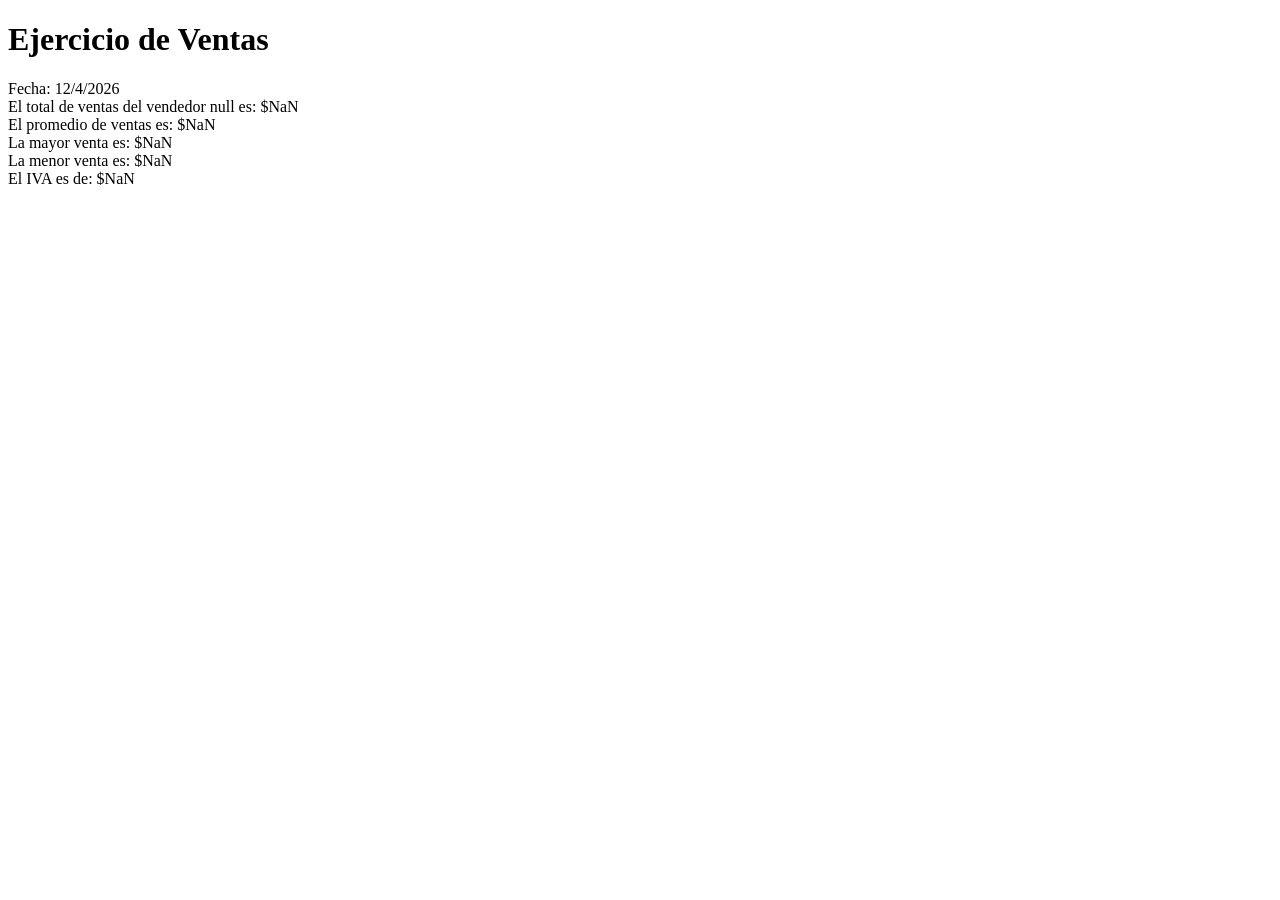
<file: ejercicio_ventas/index.html>
<!doctype html>
<html lang="en">
  <head>
    <meta charset="UTF-8" />
    <meta name="viewport" content="width=device-width, initial-scale=1.0" />
    <title>Ejercicio de Ventas</title>
  </head>

  <body>
    <h1>Ejercicio de Ventas</h1>

    <script src="script_ventas.js"></script>
  </body>
</html>
</file>
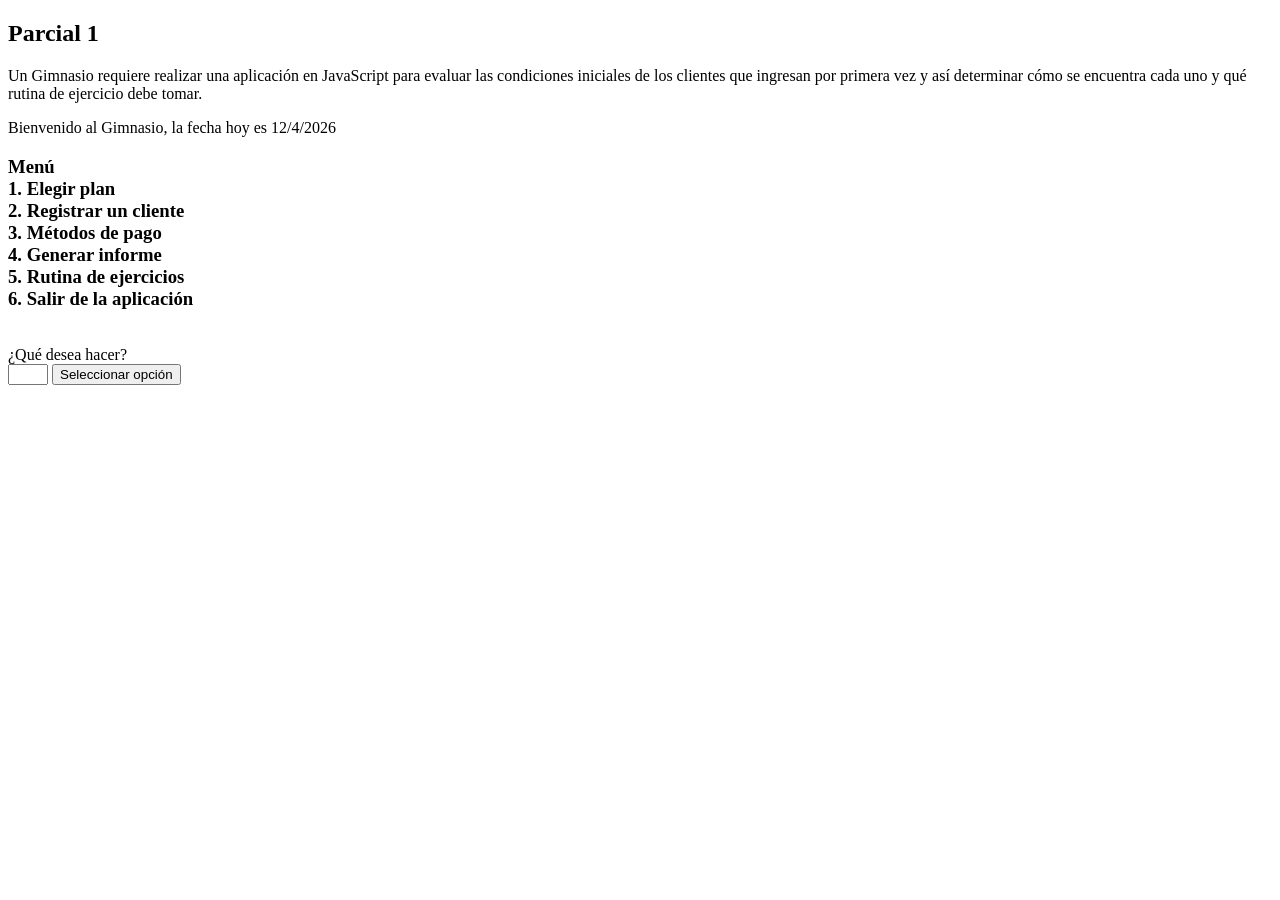
<file: parciales/index.html>
<!doctype html>
<html lang="es">
  <head>
    <meta charset="UTF-8" />
    <meta name="viewport" content="width=device-width, initial-scale=1.0" />
    <title>Parcial Gimnasio</title>
  </head>
  <body>
    <section>
      <h1>Parcial 1</h1>
      <p>
        Un Gimnasio requiere realizar una aplicación en JavaScript para evaluar
        las condiciones iniciales de los clientes que ingresan por primera vez y
        así determinar cómo se encuentra cada uno y qué rutina de ejercicio debe
        tomar.
      </p>

      <div id="punto1">
        <p id="mensaje"></p>
        <h3 id="menu"></h3>
        <br />
        <label for="opcion">¿Qué desea hacer?<br /></label>
        <input type="number" id="opcion" name="opcion" min="1" max="6" />
        <button onclick="menu()">Seleccionar opción</button>
        <br />
        <div id="resultado_seleccion"></div>
        <p id="resultado_plan"></p>
        <br />
        <p id="resultado_cliente"></p>
        <p id="resultado_cliente_final"></p>
        <p id="opcionPago"></p>
        <p id="volver"></p>
      </div>
    </section>
    <script src="parcial_1.js"></script>
  </body>
</html>
</file>
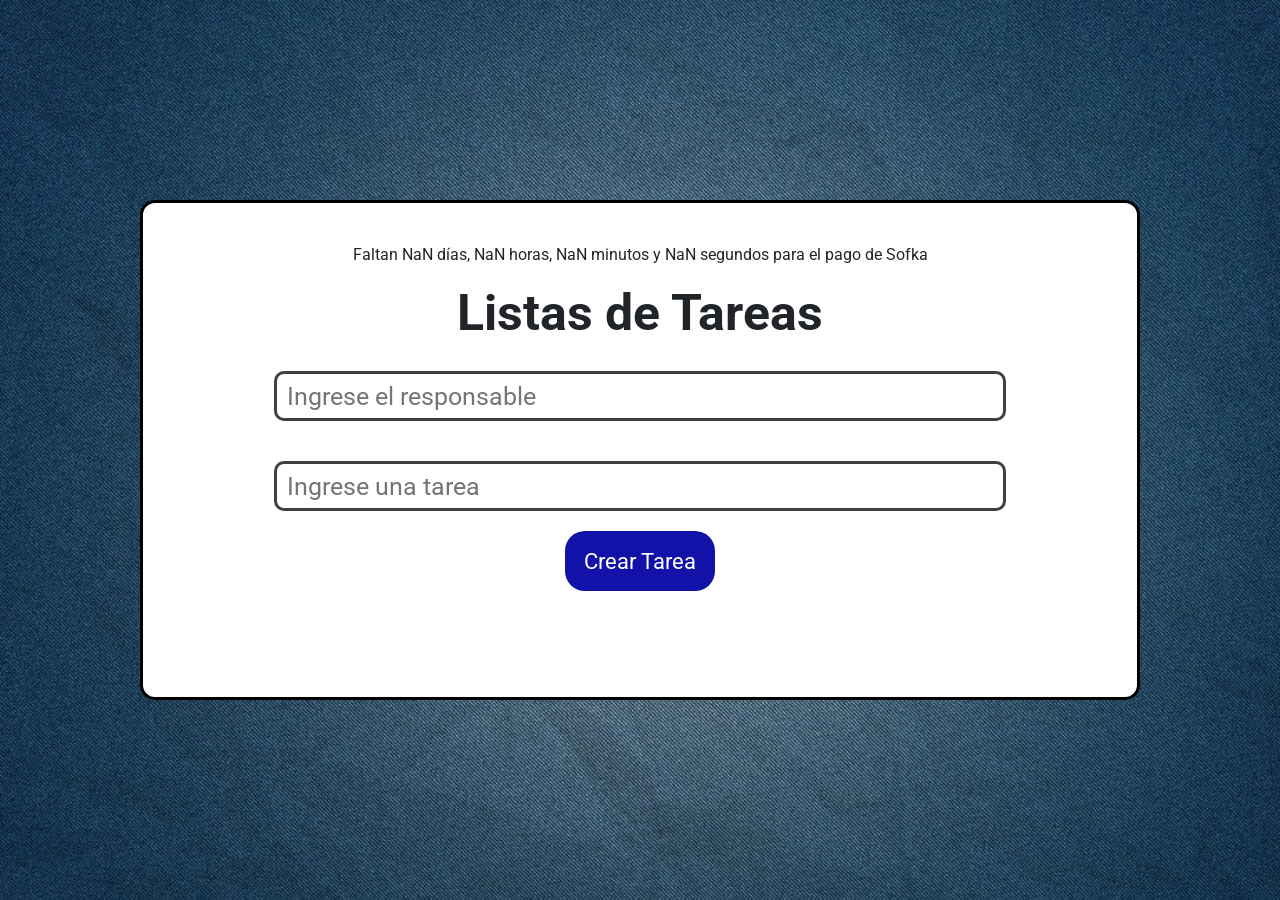
<file: Parciales/DOMhtmlcsseval/index.html>
<!DOCTYPE html>
<html lang="es">

<head>
  <meta charset="UTF-8">
  <meta http-equiv="X-UA-Compatible" content="IE=edge">
  <meta name="viewport" content="width=device-width, initial-scale=1.0">
  <!--Boostrap Iconos-->
  <link rel="stylesheet" href="https://cdn.jsdelivr.net/npm/bootstrap-icons@1.11.3/font/bootstrap-icons.min.css">
  <link rel="preconnect" href="https://fonts.googleapis.com">
  <link rel="preconnect" href="https://fonts.gstatic.com" crossorigin>
  <link href="https://fonts.googleapis.com/css2?family=Roboto:wght@400;900&display=swap" rel="stylesheet">
  <!--Boostrap-->
  <link href="https://cdn.jsdelivr.net/npm/bootstrap@5.3.3/dist/css/bootstrap.min.css" rel="stylesheet"
    integrity="sha384-QWTKZyjpPEjISv5WaRU9OFeRpok6YctnYmDr5pNlyT2bRjXh0JMhjY6hW+ALEwIH" crossorigin="anonymous">
  <link rel="stylesheet" href="styles.css">
  <link rel="icon" type="image/png" href="imagenes/favicon.png">
  <title>Lista de tareas pendientes</title>
</head>

<body>
  <div class="contenedor">
    <p id="fecha-visible"></p>
    <h1>Listas de Tareas</h1>
    <input id="ingresar-responsable" placeholder="Ingrese el responsable">
    <input id="ingresar-tarea" placeholder="Ingrese una tarea">
    <button type="submit" onclick="agregarTarea()">Crear Tarea</button>
    <div id="lista-de-tareas">
      
    </div>
  </div>
  <!--Este enlace está en el Quick start-->
  <script src="https://cdn.jsdelivr.net/npm/bootstrap@5.3.3/dist/js/bootstrap.bundle.min.js"
    integrity="sha384-YvpcrYf0tY3lHB60NNkmXc5s9fDVZLESaAA55NDzOxhy9GkcIdslK1eN7N6jIeHz" crossorigin="anonymous"></script>
  <script src="app.js"></script>
</body>

</html>
</file>
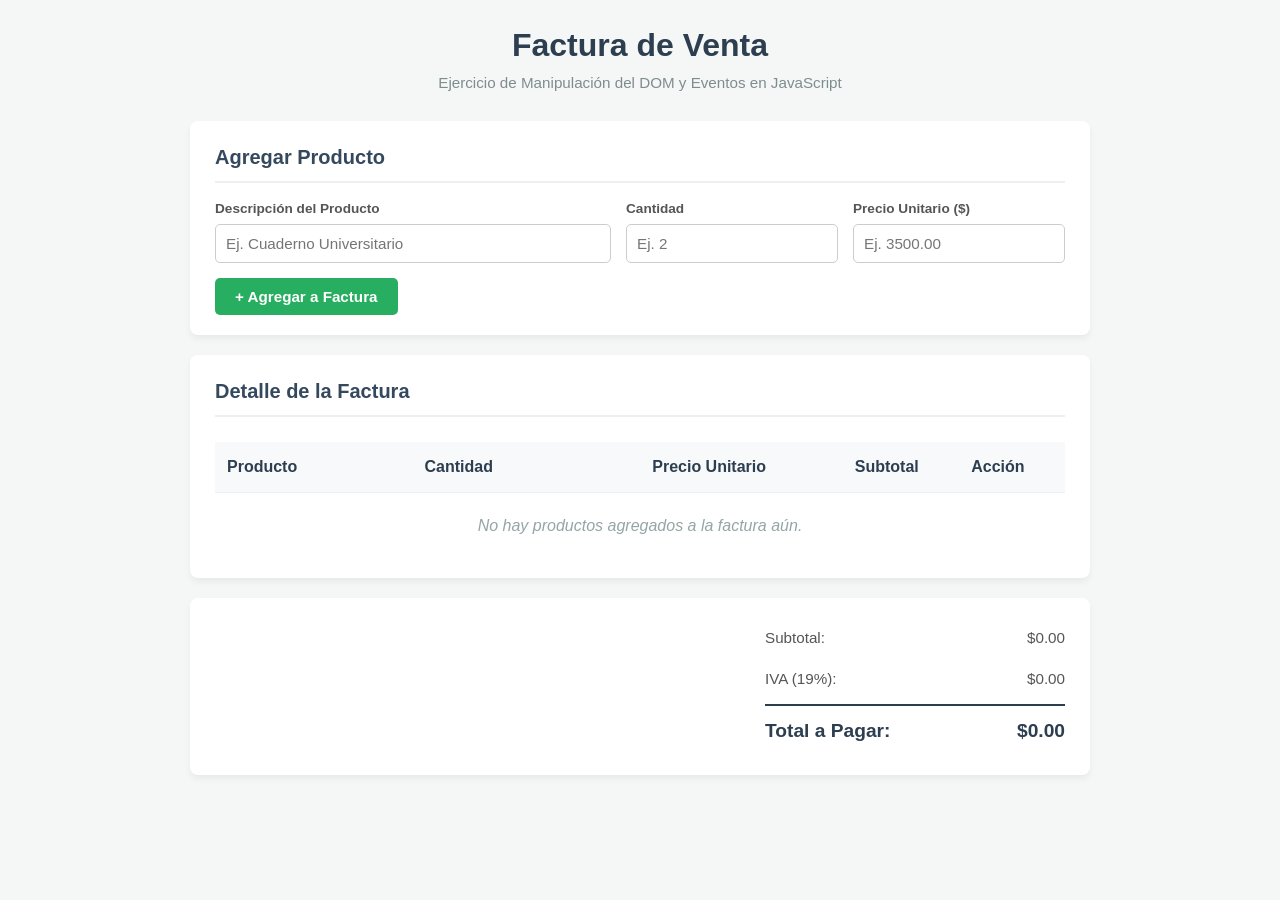
<file: Talleres javascript/Javascript_taller_4-9-2026/index.html>
<!-- Declaración del estándar HTML5 -->
<!DOCTYPE html>
<!-- Etiqueta raíz especificando el idioma del contenido (español)[cite: 4] -->
<html lang="es">
<head>
  <!-- Definición de la codificación de caracteres para soportar tildes y caracteres especiales[cite: 4] -->
  <meta charset="UTF-8">
  <!-- Configuración de la vista para que la página sea totalmente responsiva en móviles[cite: 4] -->
  <meta name="viewport" content="width=device-width, initial-scale=1.0">
  <!-- Título que aparece en la pestaña del navegador[cite: 4] -->
  <title>Factura Interactiva</title>
  <!-- Enlace al archivo CSS externo donde están los estilos visuales[cite: 4] -->
  <link rel="stylesheet" href="styles.css">
</head>
<body>

  <!-- Contenedor global para limitar el ancho y centrar todo el diseño[cite: 4] -->
  <div class="container">

    <!-- Encabezado visual de la aplicación[cite: 4] -->
    <header>
      <h1>Factura de Venta</h1>
      <p class="subtitle">Ejercicio de Manipulación del DOM y Eventos en JavaScript</p>
    </header>

    <!-- SECCIÓN 1: Formulario de captura de datos[cite: 4] -->
    <section class="card form-section">
      <h2>Agregar Producto</h2>

      <!-- Formulario principal. 'onsubmit="return false;"' evita el envío nativo/recarga de página al presionar Enter[cite: 4] -->
      <form id="formFactura" onsubmit="return false;">
        <div class="form-grid">

          <!-- Campo para ingresar el nombre o descripción del producto[cite: 4] -->
          <div class="form-group">
            <label for="inputProducto">Descripción del Producto</label>
            <input type="text" id="inputProducto" placeholder="Ej. Cuaderno Universitario" required>
          </div>
          
          <!-- Campo para la cantidad (restringido a números enteros positivos a través de min y step)[cite: 4] -->
          <div class="form-group">
            <label for="inputCantidad">Cantidad</label>
            <input type="number" id="inputCantidad" placeholder="Ej. 2" min="1" step="1" required>
          </div>
          
          <!-- Campo para el precio (permite valores decimales con step="0.01")[cite: 4] -->
          <div class="form-group">
            <label for="inputPrecio">Precio Unitario ($)</label>
            <input type="number" id="inputPrecio" placeholder="Ej. 3500.00" min="0.01" step="0.01" required>
          </div>
        </div>

        <!-- Botón de acción al que se le vincula el escuchador de eventos 'click' desde JS[cite: 2, 4] -->
        <button type="button" id="btnAgregar" class="btn btn-primary">
          + Agregar a Factura
        </button>
      </form>
    </section>

    <!-- SECCIÓN 2: Tabla interactiva para listar los elementos añadidos[cite: 4] -->
    <section class="card table-section">
      <h2>Detalle de la Factura</h2>

      <!-- Envoltorio con scroll horizontal cuando la pantalla es muy pequeña[cite: 3, 4] -->
      <div class="table-responsive">
        <table id="tablaFactura">
          <!-- Encabezados fijos de las columnas[cite: 4] -->
          <thead>
            <tr>
              <th>Producto</th>
              <th class="text-center">Cantidad</th>
              <th class="text-right">Precio Unitario</th>
              <th class="text-right">Subtotal</th>
              <th class="text-center">Acción</th>
            </tr>
          </thead>

          <!-- Identificador 'cuerpoTabla': aquí es donde JS inserta dinámicamente cada fila (<tr>)[cite: 2, 4] -->
          <tbody id="cuerpoTabla">
            <!-- Las filas se insertan dinámicamente con JS -->
          </tbody>
        </table>
      </div>

      <!-- Estado vacío inicial que se oculta desde JS al agregar el primer producto[cite: 2, 4] -->
      <div id="mensajeVacio" class="empty-state">
        <p>No hay productos agregados a la factura aún.</p>
      </div>
    </section>

    <!-- SECCIÓN 3: Desglose dinámico de totales[cite: 4] -->
    <section class="card summary-section">
      <div class="summary-box">
        <!-- Span id="montoSubtotal": recibe el cálculo sumado de todos los ítems[cite: 2, 4] -->
        <div class="summary-row">
          <span>Subtotal:</span>
          <span id="montoSubtotal">$0.00</span>
        </div>

        <!-- Span id="montoIva": recibe el resultado de multiplicar el subtotal por el 19%[cite: 2, 4] -->
        <div class="summary-row">
          <span>IVA (19%):</span>
          <span id="montoIva">$0.00</span>
        </div>

        <!-- Span id="montoTotal": recibe la suma final del subtotal + IVA[cite: 2, 4] -->
        <div class="summary-row total-row">
          <span>Total a Pagar:</span>
          <span id="montoTotal">$0.00</span>
        </div>
      </div>
    </section>
  </div>

  <!-- Inclusión de JavaScript al final del body para asegurar que el DOM cargó completo antes de manipularlo[cite: 4] -->
  <script src="script.js"></script>
</body>
</html>
</file>
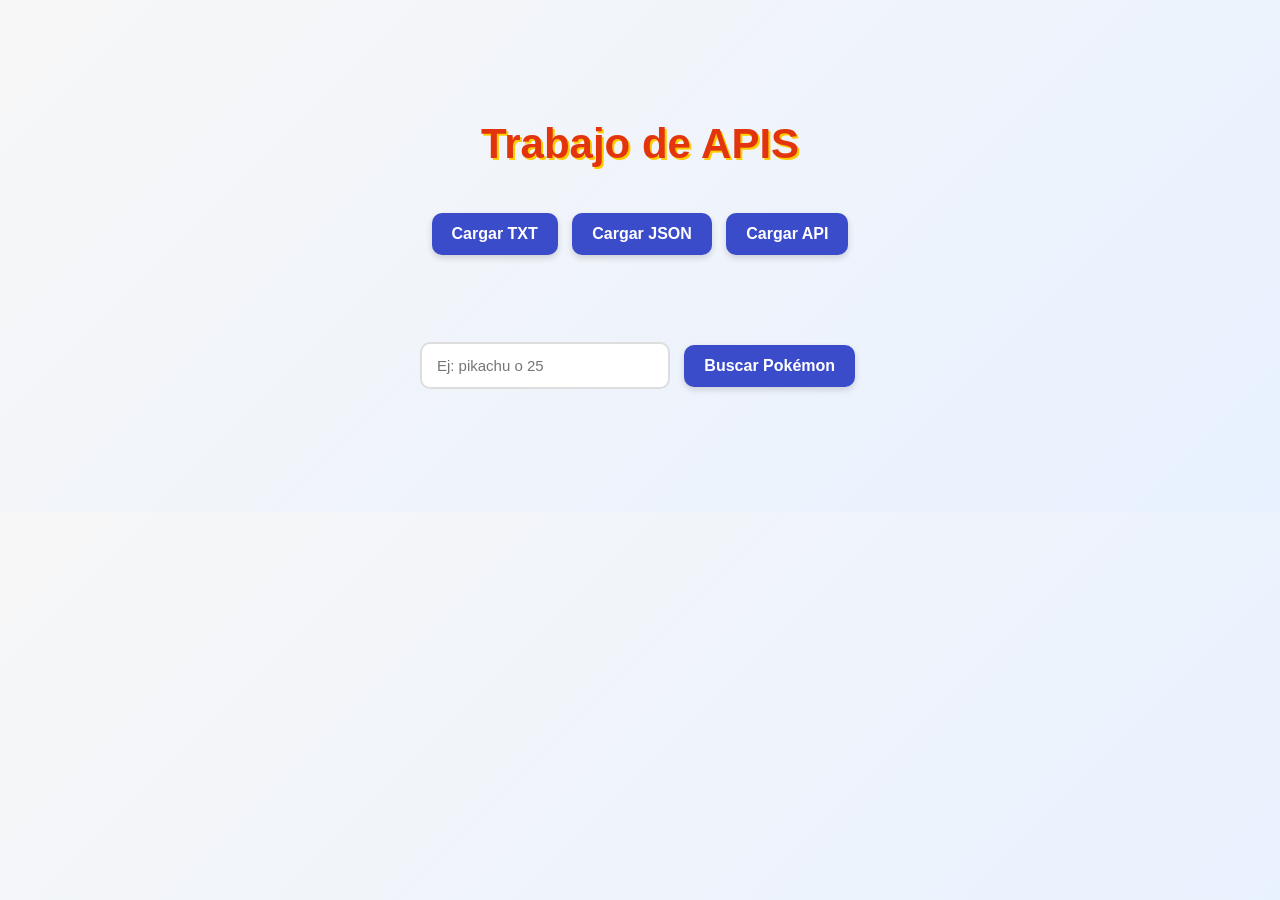
<file: Trabajos Api/fetchapi/index.html>
<!DOCTYPE html>
<html lang="es">
<head>
    <meta charset="UTF-8">
    <meta name="viewport" content="width=device-width, initial-scale=1.0">
    <title>API Pokemon</title>
    <link rel="stylesheet" href="css/index.css">
</head>
<body>
    <!-- Botones originales -->
    <div class="container" style="margin-top: 40px">
        <h1 class="container">Trabajo de APIS</h1>
        <a href="#" id="txtBtn" class="button">Cargar TXT</a>
        <a href="#" id="jsonBtn" class="button">Cargar JSON</a>
        <a href="#" id="apiBTN" class="button">Cargar API</a>
    </div>

    <!-- NUEVO: Sección de búsqueda de Pokémon (Parte 2) -->
    <div class="container">
        <input type="text" id="pokeInput" placeholder="Ej: pikachu o 25" class="input-text">
        <a href="#" id="pokeBtn" class="button">Buscar Pokémon</a>
    </div>

    <!-- Contenedor donde se muestran los resultados -->
    <div class="container">
        <div id="resultado"></div>
    </div>

    <script src="js/app.js"></script>
</body>
</html>
</file>
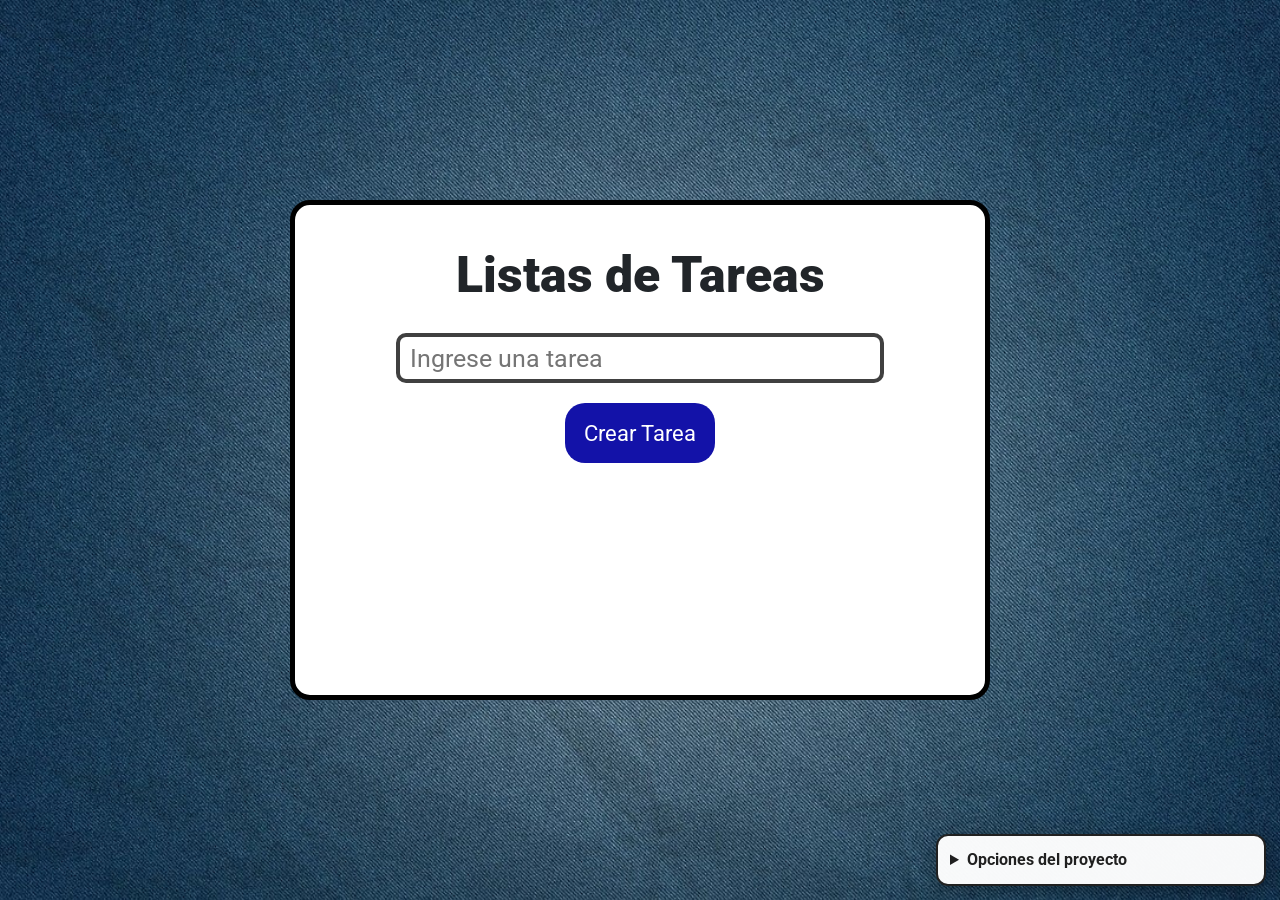
<file: Talleres javascript/talleres_DOM/taller_4/index.html>
<!DOCTYPE html>
<html lang="es">
<head>
  <meta charset="UTF-8">
  <meta name="viewport" content="width=device-width, initial-scale=1.0">
  <title>Lista de tareas pendientes</title>

  <!-- Enlaces de estilos indicados en el taller -->
  <link rel="stylesheet" href="https://cdn.jsdelivr.net/npm/bootstrap-icons@1.11.3/font/bootstrap-icons.min.css">
  <link rel="preconnect" href="https://fonts.googleapis.com">
  <link rel="preconnect" href="https://fonts.gstatic.com" crossorigin>
  <link href="https://fonts.googleapis.com/css2?family=Roboto:wght@400;900&display=swap" rel="stylesheet">
  <link href="https://cdn.jsdelivr.net/npm/bootstrap@5.3.3/dist/css/bootstrap.min.css" rel="stylesheet">

  <!-- Archivos propios del proyecto -->
  <link rel="stylesheet" href="styles.css">
  <link rel="icon" type="image/png" href="imagenes/favicon.png">
</head>
<body>
  <!-- Contenedor principal de la lista de tareas -->
  <main class="contenedor">
    <h1>Listas de Tareas</h1>

    <!-- Datos para crear una tarea nueva -->
    <input id="ingresar-tarea" type="text" placeholder="Ingrese una tarea">
    <button id="boton-crear" type="button">Crear Tarea</button>

    <!-- JavaScript agregará aquí cada tarea -->
    <div id="lista-de-tareas"></div>
  </main>

  <!-- Menú explicativo, similar al de los talleres anteriores -->
  <details class="controles">
    <summary>Opciones del proyecto</summary>

    <div class="botones-controles">
      <button id="opcionEstructura" type="button">Estructura: puntos 1 al 9</button>
      <button id="opcionEstilos" type="button">Estilos: puntos 10 al 12</button>
      <button id="opcionBootstrap" type="button">Bootstrap: punto 13</button>
      <button id="opcionElementos" type="button">Elementos del DOM: punto 14</button>
      <button id="opcionCrear" type="button">Probar creación con clic</button>
      <button id="opcionEnter" type="button">Probar creación con Enter</button>
      <button id="opcionCompletar" type="button">Completar primera tarea</button>
      <button id="opcionEliminar" type="button">Eliminar última tarea</button>
      <button id="opcionRestablecer" type="button">Restablecer lista</button>
    </div>

    <p id="resultadoAccion">Selecciona una opción para leer qué hace y ver su resultado.</p>
  </details>

  <!-- Scripts indicados en el taller -->
  <script src="https://cdn.jsdelivr.net/npm/bootstrap@5.3.3/dist/js/bootstrap.bundle.min.js"></script>
  <script src="app.js"></script>
</body>
</html>
</file>
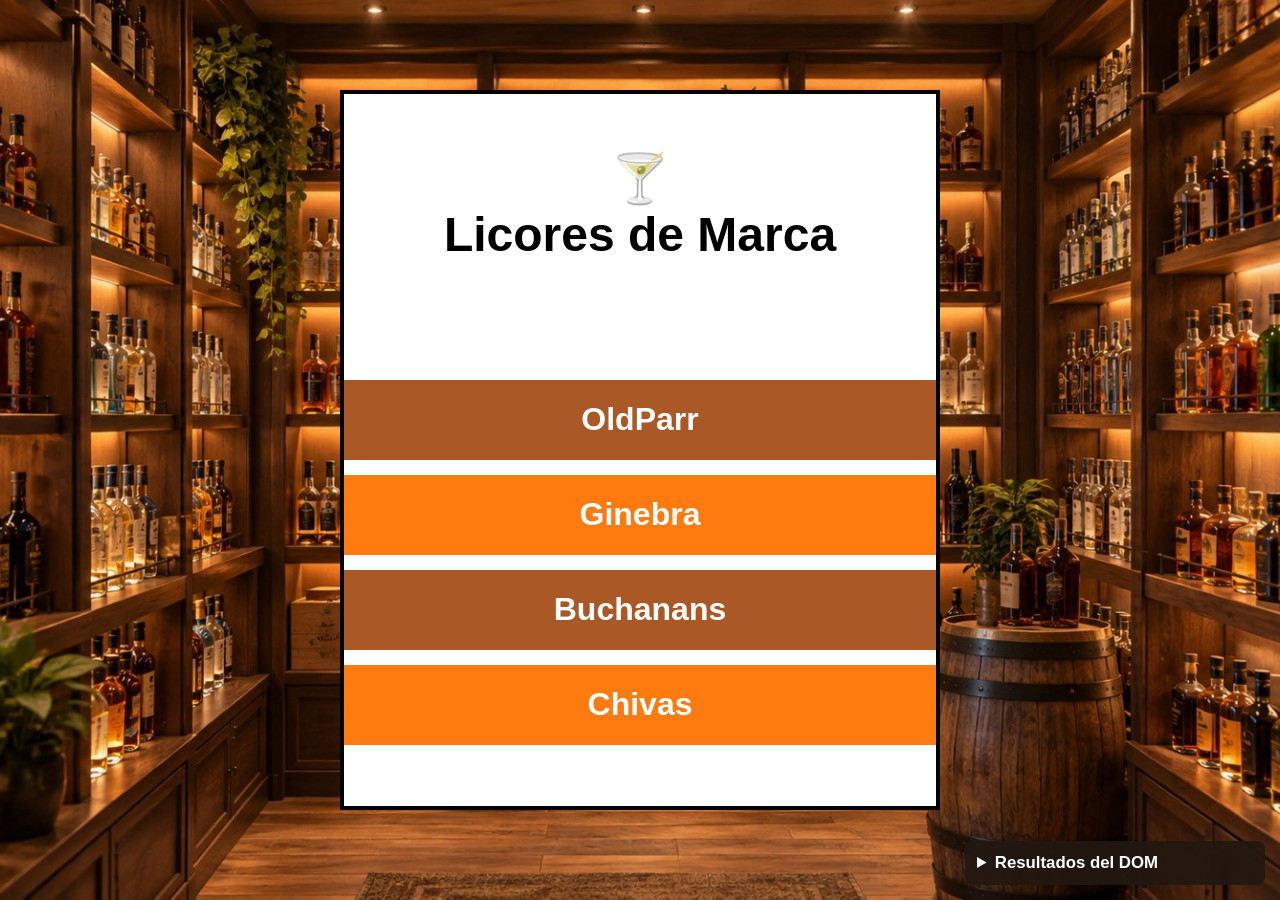
<file: Talleres javascript/talleres_DOM/taller_2/Licorera/index.html>
<!DOCTYPE html>
<html lang="es">
<head>
    <meta charset="UTF-8">
    <meta name="viewport" content="width=device-width, initial-scale=1.0">
    <title>Licorera - Taller 2</title>

    <!-- Archivos externos del proyecto -->
    <link rel="icon" type="image/svg+xml" href="imagenes/favicon.svg">
    <link rel="stylesheet" href="Estilos.css">
</head>
<body>
    <!-- Contenedor principal de la licorera -->
    <div id="contenedor">
        <h1 id="titulo">🍸<br>Licores de Marca</h1>

        <!-- Lista que se consulta mediante sus identificadores -->
        <ul id="listaLicores">
            <li class="lista fondo-marron" id="oldpar">OldParr</li>
            <li class="lista fondo-naranja">Ginebra</li>
            <li class="lista fondo-marron" id="Buchanans">Buchanans</li>
            <li class="lista fondo-naranja">Chivas</li>
        </ul>
    </div>

    <!-- Menú plegable con la explicación y respuesta de cada punto -->
    <details class="resultados-dom">
        <summary>Resultados del DOM</summary>
        <div id="respuestas"></div>
    </details>

    <!-- Código de los ejercicios del DOM -->
    <script src="App.js"></script>
</body>
</html>
</file>
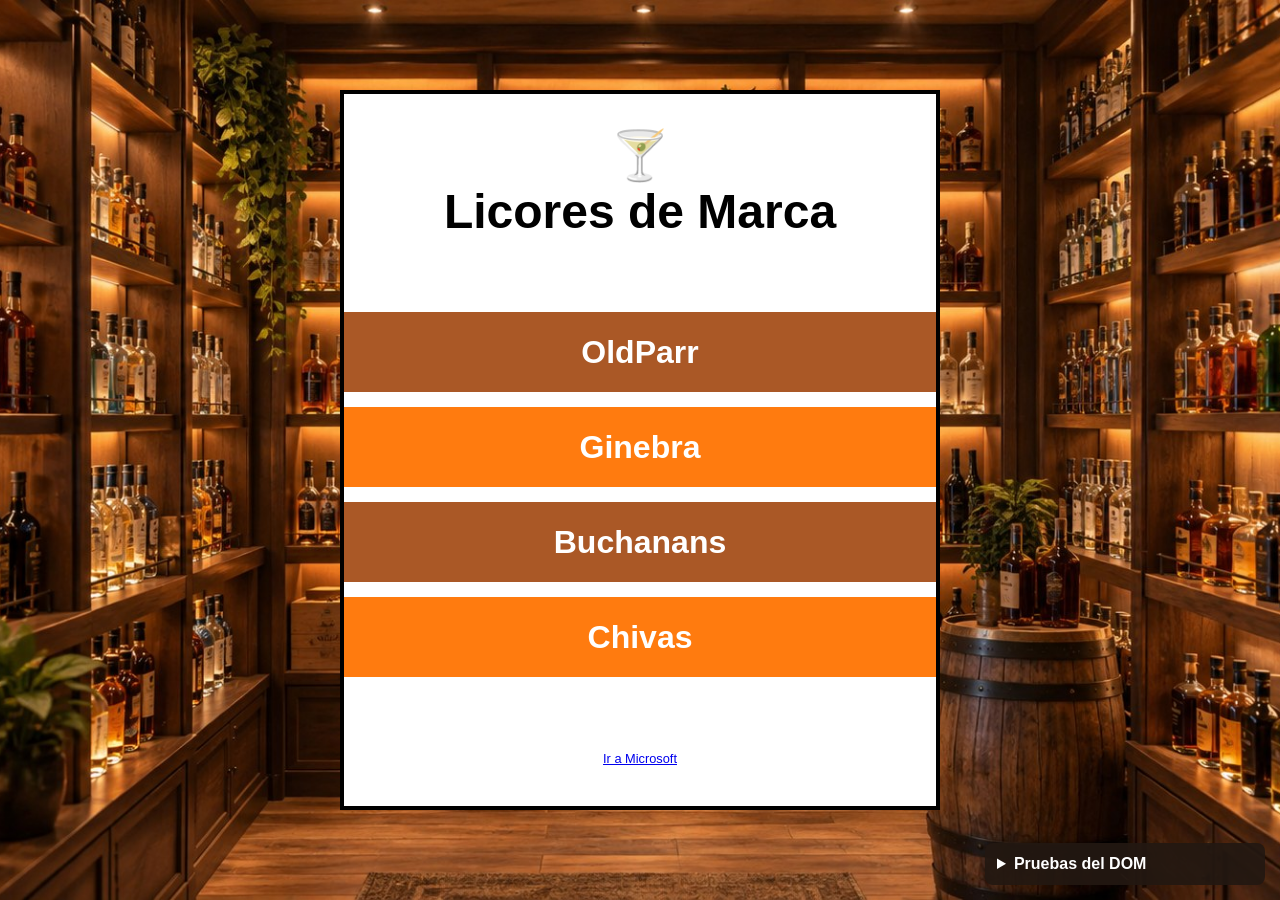
<file: Talleres javascript/talleres_DOM/taller_3/Licorera/index.html>
<!DOCTYPE html>
<html lang="es">
<head>
    <meta charset="UTF-8">
    <meta name="viewport" content="width=device-width, initial-scale=1.0">
    <title>Licorera - Taller 3</title>

    <!-- Archivos externos del proyecto -->
    <link rel="icon" type="image/svg+xml" href="imagenes/favicon.svg">
    <link rel="stylesheet" href="Estilos.css">
</head>
<body>
    <!-- Contenedor principal que será modificado desde JavaScript -->
    <div id="contenedor">
        <h1 id="titulo">🍸<br>Licores de Marca</h1>

        <!-- Lista utilizada para practicar clases y selectores -->
        <ul id="listaLicores">
            <li class="lista fondo-marron" id="oldpar">OldParr</li>
            <li class="lista fondo-naranja">Ginebra</li>
            <li class="lista fondo-marron" id="Buchanans">Buchanans</li>
            <li class="lista fondo-naranja">Chivas</li>
        </ul>

        <a id="enlaceTienda" href="https://www.microsoft.com/es-co/">Ir a Microsoft</a>
    </div>

    <!-- Controles discretos para comprobar los resultados finales -->
    <details class="controles">
        <summary>Pruebas del DOM</summary>
        <div class="botones">
            <button id="botonConsultas" type="button">Consultas: puntos 0 al 10</button>
            <button id="botonEstilos" type="button">Estilos: puntos 11 al 13</button>
            <button id="botonTextos" type="button">Texto: puntos 14 al 18</button>
            <button id="botonEnlace" type="button">Enlace: puntos 19 al 22</button>
            <button id="botonClases" type="button">Clases: puntos 23 al 27</button>
            <button id="botonCrear" type="button">Crear Importados: 28 y 29</button>
            <button id="botonImportados" type="button">Eliminar Importados: punto 30</button>
            <button id="botonLista" type="button">Eliminar lista: punto 31</button>
            <button id="botonRestablecer" type="button">Restablecer</button>
        </div>
        <p id="resultadoAccion">Selecciona una opción para ver su resultado.</p>
    </details>

    <!-- Código de los ejercicios del DOM -->
    <script src="App.js"></script>
</body>
</html>
</file>
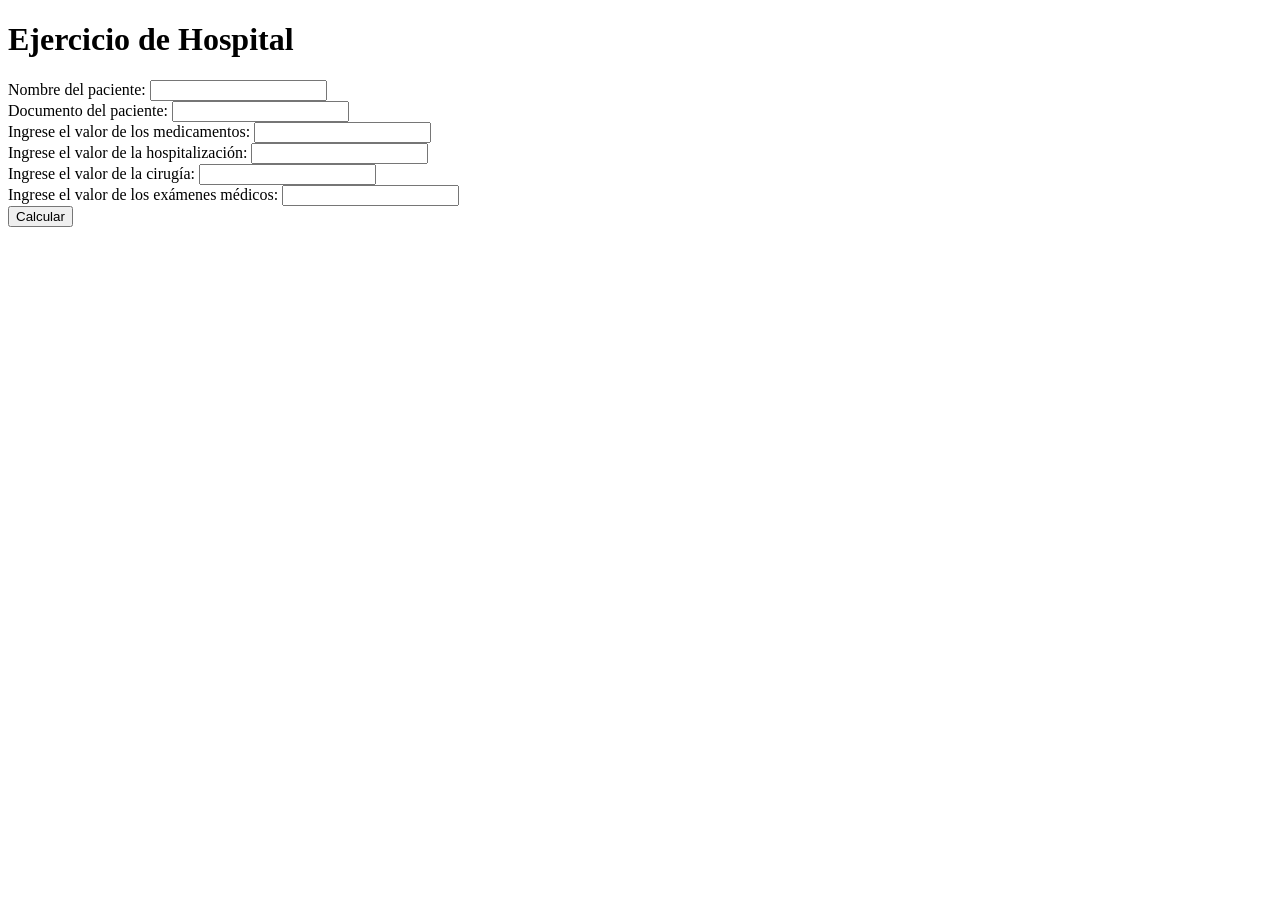
<file: ejercicio_hospital/index_hospital.html>
<!DOCTYPE html>
<html lang="es">
<head>
    <meta charset="UTF-8">
    <meta name="viewport" content="width=device-width, initial-scale=1.0">
    <title>Gastos hospitalarios</title>
</head>
<body>
    <h1>Ejercicio de Hospital</h1>

    <div id="Ingresos"></div>
    <label for="nombrePaciente">Nombre del paciente:</label>
    <input type="text" id="nombrePaciente" /><br>
    <label for="documentoPaciente">Documento del paciente:</label>
    <input type="number" id="documentoPaciente" /><br>
    <label for="medicamentos">Ingrese el valor de los medicamentos:</label>
    <input type="number" id="medicamentos" /><br>
    <label for="hospitalizacion">Ingrese el valor de la hospitalización:</label>
    <input type="number" id="hospitalizacion" /><br>
    <label for="cirugia">Ingrese el valor de la cirugía:</label>
    <input type="number" id="cirugia" /><br>
    <label for="examenes">Ingrese el valor de los exámenes médicos:</label>
    <input type="number" id="examenes" /><br>
    <button id="calcular" onclick="calcularGastos()">Calcular</button><br>
    <div id="Resultados"></div>

    <script src="hospital_script.js"></script>
</body>
</html>
</file>
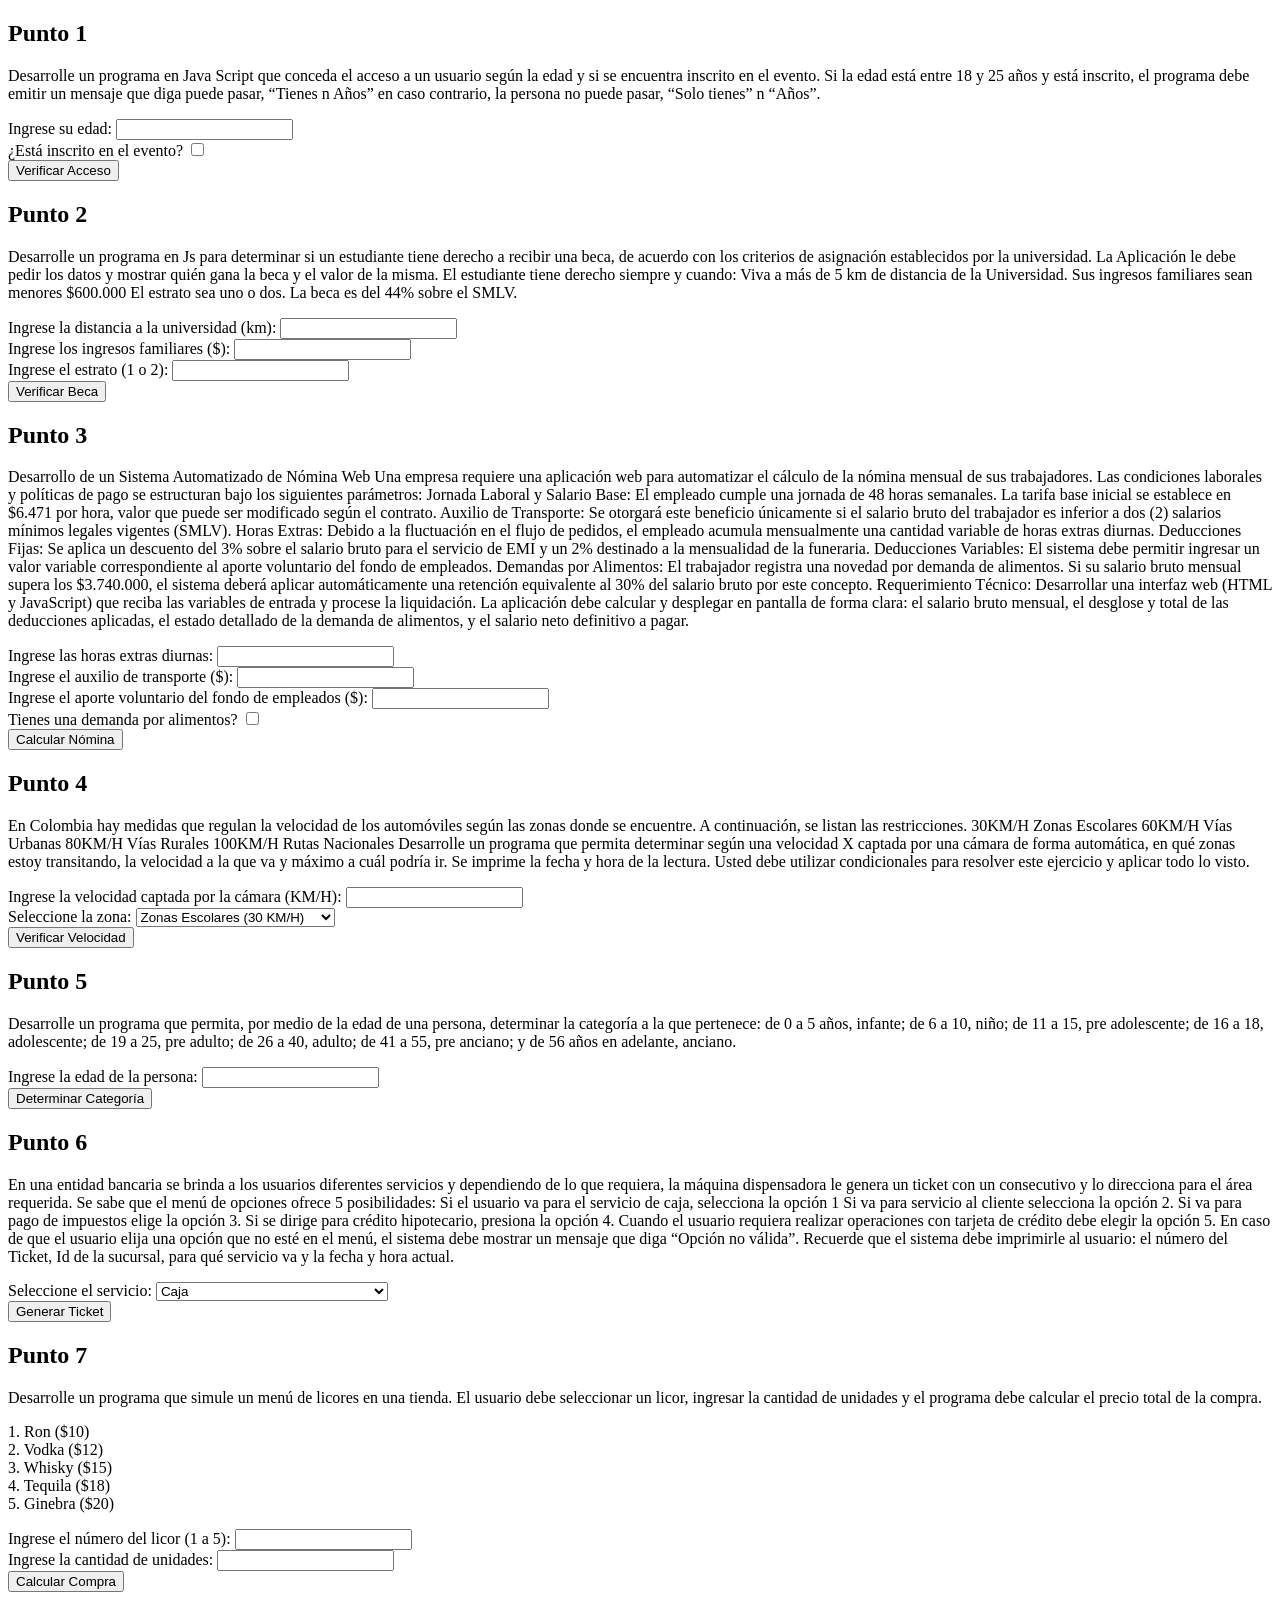
<file: taller_4/index_taller_4.html>
<!doctype html>
<html lang="en">
  <head>
    <meta charset="UTF-8" />
    <meta name="viewport" content="width=device-width, initial-scale=1.0" />
    <title>Taller 4</title>
  </head>
  <body>
    <section>
      <h1>Punto 1</h1>
      <p>
        Desarrolle un programa en Java Script que conceda el acceso a un usuario
        según la edad y si se encuentra inscrito en el evento. Si la edad está
        entre 18 y 25 años y está inscrito, el programa debe emitir un mensaje
        que diga puede pasar, “Tienes n Años” en caso contrario, la persona no
        puede pasar, “Solo tienes” n “Años”.
      </p>
      <div id="punto1">
        <label for="edad">Ingrese su edad:</label>
        <input type="number" id="edad" name="edad" />
        <br />
        <label for="inscrito">¿Está inscrito en el evento?</label>
        <input type="checkbox" id="inscrito" name="inscrito" />
        <br />
        <button onclick="verificarAcceso()">Verificar Acceso</button>
        <p id="resultado"></p>
      </div>
    </section>
    <section>
      <h1>Punto 2</h1>
      <p>
        Desarrolle un programa en Js para determinar si un estudiante tiene
        derecho a recibir una beca, de acuerdo con los criterios de asignación
        establecidos por la universidad. La Aplicación le debe pedir los datos y
        mostrar quién gana la beca y el valor de la misma. El estudiante tiene
        derecho siempre y cuando: Viva a más de 5 km de distancia de la
        Universidad. Sus ingresos familiares sean menores $600.000 El estrato
        sea uno o dos. La beca es del 44% sobre el SMLV.
      </p>
      <div id="punto2">
        <label for="distancia"
          >Ingrese la distancia a la universidad (km):</label
        >
        <input type="number" id="distancia" name="distancia" />
        <br />
        <label for="ingresos">Ingrese los ingresos familiares ($):</label>
        <input type="number" id="ingresos" name="ingresos" />
        <br />
        <label for="estrato">Ingrese el estrato (1 o 2):</label>
        <input type="number" id="estrato" name="estrato" />
        <br />
        <button onclick="verificarBeca()">Verificar Beca</button>
        <p id="resultadoBeca"></p>
      </div>
    </section>
    <section>
      <h1>Punto 3</h1>
      <p>
        Desarrollo de un Sistema Automatizado de Nómina Web Una empresa requiere
        una aplicación web para automatizar el cálculo de la nómina mensual de
        sus trabajadores. Las condiciones laborales y políticas de pago se
        estructuran bajo los siguientes parámetros: Jornada Laboral y Salario
        Base: El empleado cumple una jornada de 48 horas semanales. La tarifa
        base inicial se establece en $6.471 por hora, valor que puede ser
        modificado según el contrato. Auxilio de Transporte: Se otorgará este
        beneficio únicamente si el salario bruto del trabajador es inferior a
        dos (2) salarios mínimos legales vigentes (SMLV). Horas Extras: Debido a
        la fluctuación en el flujo de pedidos, el empleado acumula mensualmente
        una cantidad variable de horas extras diurnas. Deducciones Fijas: Se
        aplica un descuento del 3% sobre el salario bruto para el servicio de
        EMI y un 2% destinado a la mensualidad de la funeraria. Deducciones
        Variables: El sistema debe permitir ingresar un valor variable
        correspondiente al aporte voluntario del fondo de empleados. Demandas
        por Alimentos: El trabajador registra una novedad por demanda de
        alimentos. Si su salario bruto mensual supera los $3.740.000, el sistema
        deberá aplicar automáticamente una retención equivalente al 30% del
        salario bruto por este concepto. Requerimiento Técnico: Desarrollar una
        interfaz web (HTML y JavaScript) que reciba las variables de entrada y
        procese la liquidación. La aplicación debe calcular y desplegar en
        pantalla de forma clara: el salario bruto mensual, el desglose y total
        de las deducciones aplicadas, el estado detallado de la demanda de
        alimentos, y el salario neto definitivo a pagar.
      </p>
      <div id="punto3">
        <label for="horasExtras">Ingrese las horas extras diurnas:</label>
        <input type="number" id="horasExtras" name="horasExtras" />
        <br />
        <label for="auxilioTransporte"
          >Ingrese el auxilio de transporte ($):</label
        >
        <input type="number" id="auxilioTransporte" name="auxilioTransporte" />
        <br />
        <label for="aporteVoluntario"
          >Ingrese el aporte voluntario del fondo de empleados ($):</label
        >
        <input type="number" id="aporteVoluntario" name="aporteVoluntario" />
        <br />
        <label for="demandaAlimentos">Tienes una demanda por alimentos?</label>
        <input type="checkbox" id="demandaAlimentos" name="demandaAlimentos" />
        <br />
        <button onclick="calcularNomina()">Calcular Nómina</button>
        <p id="resultadoNomina"></p>
      </div>
    </section>
    <section>
      <h1>Punto 4</h1>
      <p>
        En Colombia hay medidas que regulan la velocidad de los automóviles
        según las zonas donde se encuentre. A continuación, se listan las
        restricciones. 30KM/H Zonas Escolares 60KM/H Vías Urbanas 80KM/H Vías
        Rurales 100KM/H Rutas Nacionales Desarrolle un programa que permita
        determinar según una velocidad X captada por una cámara de forma
        automática, en qué zonas estoy transitando, la velocidad a la que va y
        máximo a cuál podría ir. Se imprime la fecha y hora de la lectura. Usted
        debe utilizar condicionales para resolver este ejercicio y aplicar todo
        lo visto.
      </p>
      <div id="punto4">
        <label for="velocidad"
          >Ingrese la velocidad captada por la cámara (KM/H):</label
        >
        <input type="number" id="velocidad" name="velocidad" />
        <br />
        <label for="zona">Seleccione la zona:</label>
        <select id="zona" name="zona">
          <option value="escolar">Zonas Escolares (30 KM/H)</option>
          <option value="urbana">Vías Urbanas (60 KM/H)</option>
          <option value="rural">Vías Rurales (80 KM/H)</option>
          <option value="nacional">Rutas Nacionales (100 KM/H)</option>
        </select>
        <br />
        <button onclick="verificarVelocidad()">Verificar Velocidad</button>
        <p id="resultadoVelocidad"></p>
      </div>
    </section>
    <section>
      <h1>Punto 5</h1>
      <p>
        Desarrolle un programa que permita, por medio de la edad de una
        persona, determinar la categoría a la que pertenece: de 0 a 5 años,
        infante; de 6 a 10, niño; de 11 a 15, pre adolescente; de 16 a 18,
        adolescente; de 19 a 25, pre adulto; de 26 a 40, adulto; de 41 a 55,
        pre anciano; y de 56 años en adelante, anciano.
      </p>
      <div id="punto5">
        <label for="edadCategoria">Ingrese la edad de la persona:</label>
        <input type="number" id="edadCategoria" name="edadCategoria" />
        <br />
        <button onclick="determinarCategoriaEdad()">Determinar Categoría</button>
        <p id="resultadoCategoriaEdad"></p>
      </div>
    </section>
    <section>
      <h1>Punto 6</h1>
      <p>
        En una entidad bancaria se brinda a los usuarios diferentes servicios y
        dependiendo de lo que requiera, la máquina dispensadora le genera un
        ticket con un consecutivo y lo direcciona para el área requerida. Se
        sabe que el menú de opciones ofrece 5 posibilidades: Si el usuario va
        para el servicio de caja, selecciona la opción 1 Si va para servicio al
        cliente selecciona la opción 2. Si va para pago de impuestos elige la
        opción 3. Si se dirige para crédito hipotecario, presiona la opción 4.
        Cuando el usuario requiera realizar operaciones con tarjeta de crédito
        debe elegir la opción 5. En caso de que el usuario elija una opción que
        no esté en el menú, el sistema debe mostrar un mensaje que diga “Opción
        no válida”. Recuerde que el sistema debe imprimirle al usuario: el
        número del Ticket, Id de la sucursal, para qué servicio va y la fecha y
        hora actual.
      </p>
      <div id="punto6">
        <label for="opcion">Seleccione el servicio:</label>
        <select id="opcion" name="opcion">
          <option value="1">Caja</option>
          <option value="2">Servicio al Cliente</option>
          <option value="3">Pago de Impuestos</option>
          <option value="4">Crédito Hipotecario</option>
          <option value="5">Operaciones con Tarjeta de Crédito</option>
        </select>
        <br />
        <button onclick="generarTicket()">Generar Ticket</button>
        <p id="resultadoTicket"></p>
      </div>
    </section>

    <section>
      <h1>Punto 7</h1>
      <p>
        Desarrolle un programa que simule un menú de licores en una tienda.
        El usuario debe seleccionar un licor, ingresar la cantidad de unidades
        y el programa debe calcular el precio total de la compra.
      </p>
      <div id="punto7">
        <p>
          1. Ron ($10)<br />
          2. Vodka ($12)<br />
          3. Whisky ($15)<br />
          4. Tequila ($18)<br />
          5. Ginebra ($20)
        </p>
        <label for="opcionLicor">Ingrese el número del licor (1 a 5):</label>
        <input type="number" id="opcionLicor" name="opcionLicor" />
        <br />
        <label for="unidadesLicor">Ingrese la cantidad de unidades:</label>
        <input type="number" id="unidadesLicor" name="unidadesLicor" />
        <br />
        <button onclick="calcularCompraLicor()">Calcular Compra</button>
        <p id="resultadoLicor"></p>
      </div>
    </section>

    <script src="script_taller_4.js"></script>
  </body>
</html>
</file>
<file: Parciales/DOMhtmlcsseval/styles.css>
/* Estilos generales */

* {
  margin: 0;
  padding: 0;
  box-sizing: border-box;
  font-family: 'Roboto', sans-serif;
}

body {
  display: flex;
  justify-content: center;
  align-items: center;
  min-height: 100vh;
  padding: 40px 20px;
  text-align: center;
  background: url(imagenes/fondo.jpg) no-repeat center center/cover;
}


/* Contenedor principal */

.contenedor {
  width: 100%;
  max-width: 1000px;
  min-height: 500px;
  background-color: white;
  padding: 40px;
  border: 3px solid black;
  border-radius: 15px;

  display: flex;
  flex-direction: column;
  align-items: center;
}


/* Titulo */

h1 {
  font-size: 50px;
  font-weight: bold;
  max-width: 100%;
}


/* Campo para ingresar texto */

input:not([type="range"]) {
  width: 80%;
  max-width: 800px;
  height: 50px;
  font-size: 25px;
  margin: 20px;
  padding: 10px;

  border: 3px solid #404040;
  border-radius: 10px;
}


/* Boton */

button {
  width: 150px;
  height: 60px;
  padding: 10px;

  color: white;
  background-color: #1312a8;

  font-size: 22px;

  border: none;
  border-radius: 20px;

  cursor: pointer;
}


/* Lista de tareas */

#lista-de-tareas {
  width: 80%;
  max-width: 800px;
  margin-top: 20px;
}


/* Tareas */

.tarea {
  width: 100%;
  min-height: 120px;

  font-size: 25px;
  padding: 20px;
  margin: 15px 0;

  color: rgb(24, 21, 21);
  background-color: #fbf7f7;

  border: 3px solid black;
  border-radius: 10px;

  display: flex;
  align-items: flex-start;
  justify-content: space-between;
  gap: 15px;

  text-align: center;
}


/* Texto de la tarea */

.tarea p {
  max-width: 350px;
  color: #0085b9;

  overflow-wrap: break-word;
}


/* Barra de progreso */

.barra-contenedor {
  width: 100%;
  display: flex;
  justify-content: center;
  align-items: center;
}


/* Barra */

input[type="range"] {
  width: 220px;
  max-width: 100%;
  height: 6px;

  margin: 20px;
  padding: 0;

  border: none;

  accent-color: #1688ed;
}


/* Tarea completada */

.tarea.completada {
  text-decoration: line-through;
  background-color: rgb(0, 255, 55);
}


/* Iconos */

i {
  margin: 5px;
  padding: 10px;
  cursor: pointer;
  
}


/* Icono completar */

.icono-completar {
  color: rgb(0, 255, 0);
}


/* Icono eliminar */

.icono-eliminar {
  color: rgb(233, 10, 10);
}


/* Efecto al pasar el mouse */

.icono-completar:hover,
.icono-eliminar:hover {
  background-color: rgba(255, 182, 243, 0.5);
}


/* ========================================= */
/* RESPONSIVE - TABLETS */
/* ========================================= */

@media (max-width: 768px) {

  body {
    padding: 25px 15px;
  }

  .contenedor {
    padding: 30px 20px;
    min-height: auto;
  }

  h1 {
    font-size: 40px;
  }

  input:not([type="range"]) {
    width: 90%;
    font-size: 21px;
  }

  #lista-de-tareas {
    width: 90%;
  }

  .tarea {
    font-size: 21px;
    padding: 15px;
  }

  .tarea p {
    max-width: 280px;
  }

  input[type="range"] {
    width: 180px;
  }
}


/* ========================================= */
/* RESPONSIVE - MOVILES */
/* ========================================= */

@media (max-width: 480px) {

  body {
    padding: 15px 10px;
    align-items: flex-start;
  }

  .contenedor {
    width: 100%;
    padding: 25px 15px;
    border-width: 2px;
    border-radius: 12px;
  }

  h1 {
    font-size: 32px;
    line-height: 1.2;
  }

  input:not([type="range"]) {
    width: 100%;
    height: 48px;
    font-size: 18px;
    margin: 15px 0;
    padding: 8px;
  }

  button {
    width: 130px;
    height: 50px;
    font-size: 18px;
    border-radius: 15px;
  }

  #lista-de-tareas {
    width: 100%;
    margin-top: 15px;
  }

  .tarea {
    min-height: auto;
    padding: 15px 10px;
    margin: 10px 0;

    font-size: 18px;

    /* En móvil */
    flex-direction: row;
    align-items: center;
    justify-content: space-between;
    gap: 10px;
  }

  .tarea p {
    width: 100%;
    max-width: 100%;
    word-break: break-word;
  }

  .barra-contenedor {
    width: 100%;
  }

  input[type="range"] {
    width: 100%;
    max-width: 220px;
    margin: 10px;
  }

  i {
    margin: 3px;
    padding: 8px;
  }
}
</file>
<file: Talleres javascript/Javascript_taller_4-9-2026/styles.css>
/* SELECTOR UNIVERSAL: Aplica a absolutamente todos los elementos del HTML */
* {
  box-sizing: border-box; /* Incluye el padding y border dentro del ancho/alto total del elemento */
  margin: 0;              /* Elimina los márgenes por defecto de todos los elementos */
  padding: 0;             /* Elimina los rellenos por defecto de todos los elementos */
}

/* ETIQUETA BODY: Estilos generales para el cuerpo completo de la página */
body {
  font-family: 'Segoe UI', Tahoma, Geneva, Verdana, sans-serif; /* Tipografía principal con alternativas de reserva */
  background-color: #f4f7f6; /* Color de fondo gris claro para la pantalla */
  color: #333;               /* Color gris oscuro principal para el texto */
  line-height: 1.6;          /* Altura de línea para mejorar la legibilidad del texto */
  padding: 20px;             /* Espacio interno de seguridad alrededor de la pantalla */
}

/* CLASE CONTAINER: Envoltorio principal para centrar y limitar el ancho del contenido */
.container {
  max-width: 900px; /* Ancho máximo de la interfaz */
  margin: 0 auto;   /* Centra horizontalmente el contenedor en la pantalla */
}

/* ETIQUETA HEADER: Contenedor del encabezado superior */
header {
  text-align: center;   /* Centra todo el texto del encabezado */
  margin-bottom: 25px;  /* Separa el encabezado del primer bloque de contenido */
}

/* DESCENTIENTE (header h1): Título de nivel 1 que esté dentro de un <header> */
header h1 {
  color: #2c3e50;  /* Color azul oscuro elegante */
  font-size: 2rem; /* Tamaño de letra relativo */
}

/* CLASE SUBTITLE: Estilos para el texto secundario del encabezado */
.subtitle {
  color: #7f8c8d;     /* Color gris medio para diferenciarse del título principal */
  font-size: 0.95rem; /* Tamaño de letra ligeramente más pequeño */
}

/* CLASE CARD: Estilo reutilizable de 'tarjeta' contenedora con bordes y sombra */
.card {
  background: #ffffff;                      /* Fondo blanco */
  border-radius: 8px;                       /* Esquinas redondeadas */
  padding: 20px 25px;                       /* Relleno interno (arriba/abajo e izquierda/derecha) */
  margin-bottom: 20px;                      /* Distancia entre tarjetas sucesivas */
  box-shadow: 0 4px 6px rgba(0, 0, 0, 0.05); /* Sombra suave para dar profundidad */
}

/* DESCENDIENTE (.card h2): Títulos h2 ubicados dentro de cualquier elemento con la clase .card */
.card h2 {
  font-size: 1.25rem;            /* Tamaño de fuente intermedio */
  color: #34495e;                /* Color azul grisáceo */
  margin-bottom: 15px;           /* Espacio debajo del título */
  border-bottom: 2px solid #ecf0f1; /* Línea divisoria inferior decorativa */
  padding-bottom: 8px;           /* Separación entre el texto y la línea decorativa */
}

/* CLASE FORM-GRID: Distribución en cuadrícula (CSS Grid) para los campos del formulario */
.form-grid {
  display: grid;
  grid-template-columns: 2fr 1fr 1fr; /* Crea 3 columnas: la 1ª ocupa el doble que la 2ª y 3ª */
  gap: 15px;                         /* Espacio entre cada campo de la cuadrícula */
  margin-bottom: 15px;              /* Espacio inferior antes del botón */
}

/* MEDIA QUERY: Reglas de diseño adaptativo (Responsive Design) para pantallas de 600px o menos */
@media (max-width: 600px) {
  /* En pantallas móviles, reestructura la cuadrícula a 1 sola columna */
  .form-grid {
    grid-template-columns: 1fr;
  }
}

/* CLASE FORM-GROUP: Agrupa una etiqueta (<label>) con su <input> correspondiente */
.form-group {
  display: flex;
  flex-direction: column; /* Alinea los elementos en columna (label arriba, input abajo) */
}

/* DESCENDIENTE (.form-group label): Estilos para los textos explicativos de cada input */
.form-group label {
  font-size: 0.85rem;  /* Letra pequeña */
  font-weight: 600;    /* Texto seminegrita */
  color: #555;         /* Gris oscuro */
  margin-bottom: 5px;  /* Espacio antes de la caja de texto */
}

/* ETIQUETA INPUT: Estilo base para todas las cajas de entrada de texto/números */
input {
  padding: 10px;         /* Espacio interno dentro de la caja para escribir cómodamente */
  border: 1px solid #ccc; /* Borde gris claro por defecto */
  border-radius: 5px;    /* Bordes ligeramente redondeados */
  font-size: 0.95rem;    /* Tamaño de texto de lectura */
}

/* PSEUDO-CLASE (input:focus): Estilos que se aplican cuando el usuario hace clic dentro del campo */
input:focus {
  outline: none;         /* Elimina el borde azul/negro por defecto del navegador */
  border-color: #3498db; /* Cambia el color del borde a azul suave para indicar foco */
}

/* CLASE BTN: Estilos base compartidos para todos los botones de la interfaz */
.btn {
  padding: 10px 20px;                     /* Relleno para dar cuerpo al botón */
  border: none;                           /* Sin borde predeterminado */
  border-radius: 5px;                      /* Bordes redondeados */
  font-size: 0.95rem;                     /* Tamaño de texto */
  font-weight: 600;                       /* Texto en negrita */
  cursor: pointer;                        /* Cambia el cursor del ratón a la manito (puntero) */
  transition: background-color 0.2s ease; /* Transición suave de color al pasar el cursor */
}

/* CLASE BTN-PRIMARY: Variante para el botón de acción principal (Agregar) */
.btn-primary {
  background-color: #27ae60; /* Fondo verde */
  color: white;              /* Texto en blanco */
}

/* PSEUDO-CLASE (.btn-primary:hover): Efecto al pasar el cursor sobre el botón principal */
.btn-primary:hover {
  background-color: #219150; /* Verde un poco más oscuro al interactuar */
}

/* CLASE BTN-DELETE: Variante para el botón de acción secundaria/peligrosa (Eliminar) */
.btn-delete {
  background-color: #e74c3c; /* Fondo rojo */
  color: white;              /* Texto en blanco */
  padding: 5px 10px;         /* Relleno más compacto para dentro de las celdas */
  font-size: 0.85rem;        /* Tamaño de letra ligeramente reducido */
}

/* PSEUDO-CLASE (.btn-delete:hover): Efecto al pasar el cursor sobre el botón de eliminar */
.btn-delete:hover {
  background-color: #c0392b; /* Rojo más oscuro al interactuar */
}

/* CLASE TABLE-RESPONSIVE: Envoltorio para permitir scroll horizontal si la tabla es más ancha que la pantalla */
.table-responsive {
  overflow-x: auto; /* Muestra barra de desplazamiento horizontal únicamente si se desborda */
}

/* ETIQUETA TABLE: Estilos generales para la estructura de la tabla */
table {
  width: 100%;             /* La tabla ocupa el 100% del contenedor disponible */
  border-collapse: collapse;/* Elimina el espacio entre los bordes de las celdas adyacentes */
  margin-top: 10px;        /* Espacio superior */
}

/* SELECTOR MULTIPLE (th, td): Estilos compartidos por encabezados (th) y celdas de datos (td) */
th, td {
  padding: 12px;                  /* Espaciado interno generoso para legibilidad */
  border-bottom: 1px solid #ecf0f1; /* Línea gris clara divisoria entre filas */
}

/* ETIQUETA TH: Estilos exclusivos para las celdas de encabezado de columna */
th {
  background-color: #f8f9fa; /* Fondo gris casi blanco para diferenciar el encabezado */
  color: #2c3e50;            /* Color de texto azul oscuro */
  font-weight: 600;          /* Texto en negrita */
  text-align: left;          /* Alineación del texto a la izquierda por defecto */
}

/* CLASES DE UTILIDAD: Para forzar la alineación del texto desde el HTML */
.text-center { text-align: center; } /* Alinea texto al centro */
.text-right { text-align: right; }   /* Alinea texto a la derecha (utilizado para montos) */

/* CLASE EMPTY-STATE: Mensaje informativo cuando la tabla no tiene elementos agregados */
.empty-state {
  text-align: center; /* Texto centrado */
  color: #95a5a6;     /* Color de texto tenue */
  padding: 20px 0;    /* Relleno arriba y abajo */
  font-style: italic; /* Texto en cursiva */
}

/* CLASE SUMMARY-SECTION: Contenedor global de la sección inferior de totales */
.summary-section {
  display: flex;
  justify-content: flex-end; /* Empuja la caja de resumen hacia el extremo derecho */
}

/* CLASE SUMMARY-BOX: Bloque delimitado para los valores numéricos del desglose */
.summary-box {
  width: 100%;       /* Ocupa el 100% en pantallas reducidas */
  max-width: 300px;  /* Ancho máximo acotado a 300px en pantallas grandes */
}

/* CLASE SUMMARY-ROW: Cada fila individual de desglose (Subtotal e IVA) */
.summary-row {
  display: flex;
  justify-content: space-between; /* Alinea la etiqueta a la izquierda y el monto a la derecha */
  padding: 8px 0;                  /* Espaciado entre filas */
  font-size: 0.95rem;              /* Tamaño de texto estándar */
  color: #555;                     /* Color de texto gris */
}

/* CLASE TOTAL-ROW: Fila destacada con el monto final a pagar */
.total-row {
  border-top: 2px solid #2c3e50; /* Línea superior gruesa para separar del subtotal */
  margin-top: 5px;                /* Margen superior adicional */
  padding-top: 10px;              /* Espaciado interno superior */
  font-size: 1.2rem;              /* Tamaño de texto más grande */
  font-weight: bold;              /* Texto resaltado en negrita */
  color: #2c3e50;                 /* Color destacado azul oscuro */
}
</file>
<file: Trabajos Api/fetchapi/css/index.css>
* {
  box-sizing: border-box;
}

body {
  margin: 0;
  font-family: Arial, Helvetica, sans-serif;
  background: linear-gradient(135deg, #f7f7f7, #e8f1ff);
  color: #222;
}

.container {
  max-width: 1100px;
  margin: 0 auto;
  padding: 40px 20px;
  text-align: center;
}

/* =========================
   TITULOS
========================= */

h1 {
  margin-bottom: 10px;
  font-size: 42px;
  color: #e3350d;
  text-shadow: 2px 2px 0 #ffcc00;
}

h2 {
  color: #333;
  margin-top: 30px;
}

p {
  color: #666;
}

/* =========================
   BOTONES
========================= */

a {
  border: 1px solid #ccc;
  padding: 10px 16px;
  margin: 5px;
  border-radius: 10px;
  text-decoration: none;
  color: #222;
  transition: all 0.2s ease;
}

a.button {
  border: none;
  padding: 12px 20px;
  margin: 5px;
  border-radius: 10px;
  text-decoration: none;
  color: white;
  background: #3b4cca;
  display: inline-block;
  cursor: pointer;
  font-weight: bold;
  transition: all 0.2s ease;
  box-shadow: 0 3px 6px rgba(0, 0, 0, 0.15);
}

a.button:hover {
  background: #2a3aa0;
  transform: translateY(-2px);
}

/* =========================
   INPUT / BUSCADOR
========================= */

.input-text {
  padding: 13px 15px;
  border-radius: 10px;
  border: 2px solid #ddd;
  font-size: 15px;
  outline: none;
  margin-right: 5px;
  width: 250px;
  transition: all 0.2s ease;
}

.input-text:focus {
  border-color: #3b4cca;
  box-shadow: 0 0 0 3px rgba(59, 76, 202, 0.15);
}

/* =========================
   CONTENEDOR DE RESULTADOS
========================= */

#pokemon-container {
  display: flex;
  justify-content: center;
  flex-wrap: wrap;
  gap: 20px;
  margin-top: 25px;
}

/* =========================
   TARJETA POKEMON
========================= */

.pokemon-card {
  width: 280px;
  border: none;
  border-radius: 20px;
  padding: 25px;
  display: inline-block;
  background: white;
  margin-top: 15px;
  box-shadow: 0 8px 20px rgba(0, 0, 0, 0.12);
  transition: all 0.3s ease;
  position: relative;
  overflow: hidden;
}

.pokemon-card::before {
  content: "";
  position: absolute;
  width: 150px;
  height: 150px;
  background: rgba(255, 204, 0, 0.15);
  border-radius: 50%;
  top: -70px;
  right: -60px;
}

.pokemon-card:hover {
  transform: translateY(-8px);
  box-shadow: 0 15px 30px rgba(0, 0, 0, 0.18);
}

.pokemon-card img {
  width: 180px;
  height: 180px;
  object-fit: contain;
  transition: transform 0.3s ease;
}

.pokemon-card:hover img {
  transform: scale(1.08);
}

/* =========================
   NOMBRE DEL POKEMON
========================= */

.pokemon-card h2,
.pokemon-card h3 {
  margin: 10px 0;
  text-transform: capitalize;
  color: #222;
}

.pokemon-card h2 {
  font-size: 26px;
}

/* =========================
   TIPOS
========================= */

.type {
  display: inline-block;
  padding: 6px 12px;
  margin: 4px;
  border-radius: 20px;
  color: white;
  font-size: 13px;
  font-weight: bold;
  text-transform: uppercase;
}

/* Tipos de Pokemon */

.type-fire {
  background: #f08030;
}

.type-water {
  background: #6890f0;
}

.type-grass {
  background: #78c850;
}

.type-electric {
  background: #f8d030;
  color: #333;
}

.type-psychic {
  background: #f85888;
}

.type-ice {
  background: #98d8d8;
  color: #333;
}

.type-dragon {
  background: #7038f8;
}

.type-dark {
  background: #705848;
}

.type-fairy {
  background: #ee99ac;
}

.type-fighting {
  background: #c03028;
}

.type-poison {
  background: #a040a0;
}

.type-ground {
  background: #e0c068;
}

.type-rock {
  background: #b8a038;
}

.type-bug {
  background: #a8b820;
}

.type-ghost {
  background: #705898;
}

.type-steel {
  background: #b8b8d0;
  color: #333;
}

.type-normal {
  background: #a8a878;
}

.type-flying {
  background: #a890f0;
}

/* =========================
   ESTADISTICAS
========================= */

.stats {
  margin-top: 20px;
  text-align: left;
}

.stat {
  margin-bottom: 12px;
}

.stat-name {
  display: flex;
  justify-content: space-between;
  font-size: 13px;
  font-weight: bold;
  margin-bottom: 4px;
}

.stat-bar {
  width: 100%;
  height: 8px;
  background: #e5e5e5;
  border-radius: 10px;
  overflow: hidden;
}

.stat-value {
  height: 100%;
  background: linear-gradient(90deg, #3b4cca, #5c7cfa);
  border-radius: 10px;
}

/* =========================
   DATOS ADICIONALES
========================= */

.pokemon-info {
  display: grid;
  grid-template-columns: 1fr 1fr;
  gap: 10px;
  margin-top: 20px;
}

.info-box {
  background: #f5f5f5;
  padding: 10px;
  border-radius: 10px;
}

.info-box strong {
  display: block;
  color: #3b4cca;
  font-size: 13px;
}

.info-box span {
  font-size: 15px;
  font-weight: bold;
}

/* =========================
   LOADING
========================= */

.loading {
  margin: 30px;
  font-size: 18px;
  color: #3b4cca;
  font-weight: bold;
}

.loading::after {
  content: "...";
  animation: dots 1.5s infinite;
}

@keyframes dots {
  0% {
    content: "";
  }

  33% {
    content: ".";
  }

  66% {
    content: "..";
  }

  100% {
    content: "...";
  }
}

/* =========================
   ERROR
========================= */

.error {
  background: #ffe5e5;
  color: #c62828;
  padding: 15px;
  border-radius: 10px;
  margin: 20px auto;
  max-width: 500px;
  font-weight: bold;
}

/* =========================
   RESPONSIVE
========================= */

@media (max-width: 600px) {

  .container {
    padding: 25px 15px;
  }

  h1 {
    font-size: 32px;
  }

  .input-text {
    width: 100%;
    margin-bottom: 10px;
  }

  a.button {
    width: 100%;
    margin: 5px 0;
  }

  .pokemon-card {
    width: 100%;
    max-width: 320px;
  }

  .pokemon-card img {
    width: 150px;
    height: 150px;
  }
}

.autores-container {
    display: grid;
    grid-template-columns: repeat(auto-fit, minmax(400px, 1fr));
    gap: 25px;
    margin-top: 30px;
}

.autor-card {
    background: white;
    border-radius: 20px;
    padding: 20px;
    box-shadow: 0 8px 20px rgba(0, 0, 0, 0.12);
    border: 1px solid #eee;
}

.autor-header {
    display: flex;
    justify-content: space-between;
    align-items: center;
    margin-bottom: 15px;
    padding-bottom: 12px;
    border-bottom: 2px solid #eee;
}

.autor-header h2 {
    margin: 0;
    color: #3b4cca;
    text-transform: capitalize;
}

.autor-header span {
    background: #3b4cca;
    color: white;
    padding: 5px 10px;
    border-radius: 20px;
    font-size: 12px;
}

.autor-imagenes {
    display: grid;
    grid-template-columns: repeat(2, 1fr);
    gap: 12px;
}

.imagen-card {
    background: #f5f5f5;
    border-radius: 12px;
    overflow: hidden;
    transition: transform 0.2s ease;
}

.imagen-card:hover {
    transform: scale(1.03);
}

.imagen-card img {
    width: 100%;
    height: 130px;
    object-fit: cover;
    display: block;
}

.imagen-card p {
    margin: 8px;
    font-size: 12px;
    color: #777;
}
</file>
<file: Talleres javascript/talleres_DOM/taller_4/styles.css>
/* Estilos generales de la página */
* {
  margin: 0;
  padding: 0;
  box-sizing: border-box;
  font-family: "Roboto", Arial, sans-serif;
}

body {
  display: flex;
  justify-content: center;
  align-items: center;
  min-height: 100vh;
  padding: 40px 16px;
  text-align: center;
  background: url("imagenes/fondo.jpg") no-repeat center center / cover;
}

/* Contenedor principal */
.contenedor {
  width: 700px;
  max-width: 100%;
  min-height: 500px;
  padding: 40px;
  background-color: white;
  border: 5px solid black;
  border-radius: 20px;
  display: flex;
  flex-direction: column;
  align-items: center;
}

/* Título de la aplicación */
h1 {
  font-size: 50px;
  font-weight: 900;
}

/* Campo para ingresar una tarea */
#ingresar-tarea {
  width: 80%;
  height: 50px;
  margin: 20px;
  padding: 10px;
  font-size: 25px;
  border: 4px solid #404040;
  border-radius: 10px;
}

/* Botón principal */
#boton-crear {
  width: 150px;
  height: 60px;
  padding: 10px;
  color: white;
  background-color: #1312a8;
  font-size: 22px;
  border: 0;
  border-radius: 20px;
  cursor: pointer;
  user-select: none;
}

#boton-crear:hover {
  background-color: #0b0a79;
}

/* Espacio donde se muestran las tareas */
#lista-de-tareas {
  width: 80%;
  margin-top: 20px;
}

/* Apariencia de cada tarea */
.tarea {
  width: 100%;
  min-height: 70px;
  margin-top: 10px;
  padding: 10px;
  color: white;
  background-color: #407ba6;
  border: 2px solid black;
  border-radius: 10px;
  display: flex;
  align-items: center;
  justify-content: space-between;
  gap: 10px;
  font-size: 25px;
  text-align: left;
}

.tarea p {
  max-width: 350px;
  margin: 0;
  overflow-wrap: anywhere;
}

/* Cambio visual de una tarea completada */
.tarea.completada {
  background-color: black;
  border-color: black;
  text-decoration: line-through;
}

/* Iconos de completar y eliminar */
.iconos {
  display: flex;
  flex-shrink: 0;
}

.iconos i {
  margin: 5px;
  padding: 10px;
  cursor: pointer;
}

.icono-completar {
  color: rgb(0, 255, 0);
}

.icono-eliminar {
  color: white;
}

.icono-completar:hover,
.icono-eliminar:hover {
  background-color: rgba(255, 255, 255, 0.52);
}

/* Menú pequeño que explica y prueba cada grupo del taller */
.controles {
  position: fixed;
  right: 14px;
  bottom: 14px;
  width: 330px;
  max-width: calc(100% - 28px);
  max-height: calc(100vh - 28px);
  padding: 12px;
  color: #202020;
  background-color: rgba(255, 255, 255, 0.97);
  border: 2px solid #202020;
  border-radius: 12px;
  text-align: left;
  overflow-y: auto;
  box-shadow: 0 5px 18px rgba(0, 0, 0, 0.35);
}

.controles summary {
  font-weight: bold;
  cursor: pointer;
}

.botones-controles {
  display: grid;
  grid-template-columns: 1fr;
  gap: 7px;
  margin-top: 10px;
}

.controles button {
  width: 100%;
  padding: 8px 10px;
  color: white;
  background-color: #235f8a;
  border: 0;
  border-radius: 7px;
  cursor: pointer;
  text-align: left;
}

.controles button:hover {
  background-color: #173f5c;
}

#resultadoAccion {
  margin: 12px 0 0;
  padding: 10px;
  background-color: #eef6fb;
  border-left: 4px solid #235f8a;
  white-space: pre-line;
}

/* Ajustes para celulares */
@media (max-width: 600px) {
  body {
    align-items: flex-start;
    padding: 20px 12px 80px;
  }

  .contenedor {
    min-height: 430px;
    padding: 25px 18px;
  }

  h1 {
    font-size: 36px;
  }

  #ingresar-tarea,
  #lista-de-tareas {
    width: 100%;
  }

  .tarea {
    font-size: 19px;
  }
}
</file>
<file: Talleres javascript/talleres_DOM/taller_2/Licorera/Estilos.css>
/* Ajustes generales y fondo de la página */
* {
    box-sizing: border-box;
}

body {
    display: flex;
    justify-content: center;
    align-items: center;
    min-height: 100vh;
    margin: 0;
    padding: 20px;
    text-align: center;
    font-family: Arial, sans-serif;
    background: url("imagenes/coctel.jpg") no-repeat center center / cover;
}

/* Contenedor principal de la licorera */
#contenedor {
    display: flex;
    flex-wrap: wrap;
    justify-content: center;
    align-items: center;
    min-height: 80vh;
    width: 80vw;
    max-width: 600px;
    background-color: white;
    border: 4px solid black;
}

/* Título de la página */
h1 {
    width: 100%;
    margin: 10px 20px;
    font-size: 3rem;
}

/* Lista de licores */
ul {
    width: 100%;
    height: 100%;
    margin: 0;
    padding: 0;
    list-style: none;
}

.lista {
    display: flex;
    flex-wrap: wrap;
    justify-content: center;
    align-items: center;
    width: 100%;
    height: 80px;
    margin: 15px 0;
    color: white;
    font-size: 2rem;
    font-weight: bold;
}

/* Colores propios de cada fila */
.fondo-marron {
    background-color: #aa5826;
}

.fondo-naranja {
    background-color: #ff7b0f;
}

/* Menú plegable de respuestas */
.resultados-dom {
    position: fixed;
    right: 15px;
    bottom: 15px;
    width: 300px;
    max-height: 78vh;
    padding: 12px;
    color: white;
    text-align: left;
    background-color: rgba(35, 24, 18, 0.94);
    border-radius: 8px;
    overflow-y: auto;
}

.resultados-dom summary {
    cursor: pointer;
    font-size: 1.05rem;
    font-weight: bold;
}

#respuestas {
    margin-top: 12px;
}

.respuesta {
    margin: 9px 0;
    padding: 10px;
    color: #2b211b;
    background-color: #fff4e8;
    border-left: 5px solid #ff7b0f;
}

.respuesta strong,
.respuesta span {
    display: block;
}

.respuesta p {
    margin: 5px 0;
}

/* Adaptación para celulares */
@media (max-width: 600px) {
    #contenedor {
        width: 95vw;
    }

    h1 {
        font-size: 2.2rem;
    }

    .lista {
        font-size: 1.6rem;
    }

    .resultados-dom {
        width: calc(100vw - 30px);
        max-height: 55vh;
    }
}
</file>
<file: Talleres javascript/talleres_DOM/taller_3/Licorera/Estilos.css>
/* Ajustes generales y fondo de la página */
* {
    box-sizing: border-box;
}

body {
    display: flex;
    justify-content: center;
    align-items: center;
    min-height: 100vh;
    margin: 0;
    padding: 20px;
    text-align: center;
    font-family: Arial, sans-serif;
    background: url("imagenes/coctel.jpg") no-repeat center center / cover;
}

/* Contenedor principal de la licorera */
#contenedor {
    display: flex;
    flex-wrap: wrap;
    justify-content: center;
    align-items: center;
    min-height: 80vh;
    width: 80vw;
    max-width: 600px;
    background-color: white;
    border: 4px solid black;
}

/* Título de la página */
h1 {
    width: 100%;
    margin: 10px 20px;
    font-size: 3rem;
}

/* Lista de licores */
ul {
    width: 100%;
    height: 100%;
    margin: 0;
    padding: 0;
    list-style: none;
}

.lista {
    display: flex;
    flex-wrap: wrap;
    justify-content: center;
    align-items: center;
    width: 100%;
    height: 80px;
    margin: 15px 0;
    color: white;
    font-size: 2rem;
    font-weight: bold;
}

/* Colores y clase creada desde JavaScript */
.fondo-marron {
    background-color: #aa5826;
}

.fondo-naranja {
    background-color: #ff7b0f;
}

.importados-verdes {
    color: rgb(13, 255, 13);
}

/* Enlace inferior mostrado en los resultados finales */
#enlaceTienda {
    width: 100%;
    margin: 10px 0 16px;
    font-size: 0.8rem;
}

/* Controles plegables para ejecutar las modificaciones */
.controles {
    position: fixed;
    right: 15px;
    bottom: 15px;
    width: 280px;
    max-height: 78vh;
    padding: 12px;
    color: white;
    text-align: left;
    background-color: rgba(35, 24, 18, 0.92);
    border-radius: 8px;
    overflow-y: auto;
}

.controles summary {
    cursor: pointer;
    font-weight: bold;
}

.botones {
    display: grid;
    gap: 7px;
    margin-top: 10px;
}

button {
    padding: 8px;
    border: 0;
    color: white;
    background-color: #aa5826;
    cursor: pointer;
}

/* Texto que explica el resultado de la opción seleccionada */
#resultadoAccion {
    margin: 10px 0 0;
    padding: 10px;
    color: #2b211b;
    line-height: 1.35;
    white-space: pre-line;
    background-color: #fff4e8;
    border-left: 5px solid #ff7b0f;
}

/* Adaptación para celulares */
@media (max-width: 600px) {
    #contenedor {
        width: 95vw;
    }

    h1 {
        font-size: 2.2rem;
    }

    .lista {
        font-size: 1.6rem;
    }

    .controles {
        width: calc(100vw - 30px);
        max-height: 55vh;
    }
}
</file>
